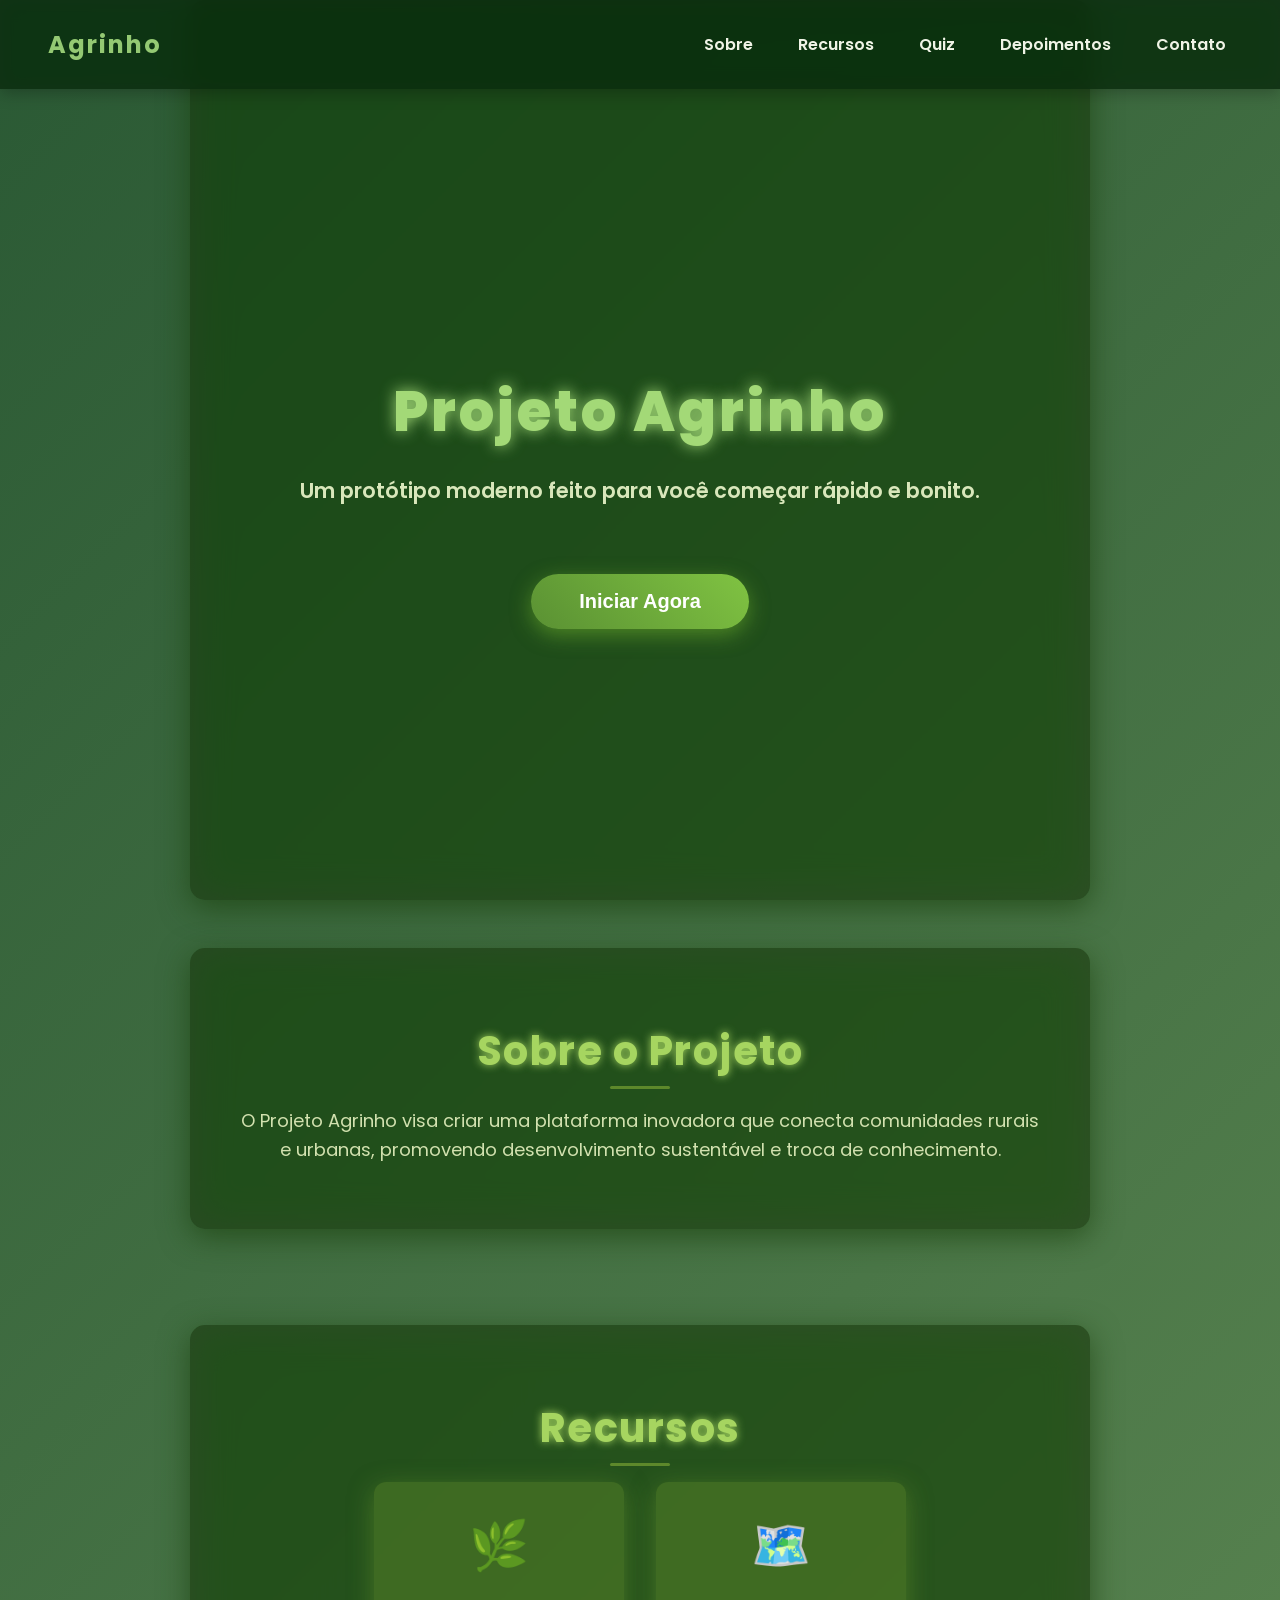
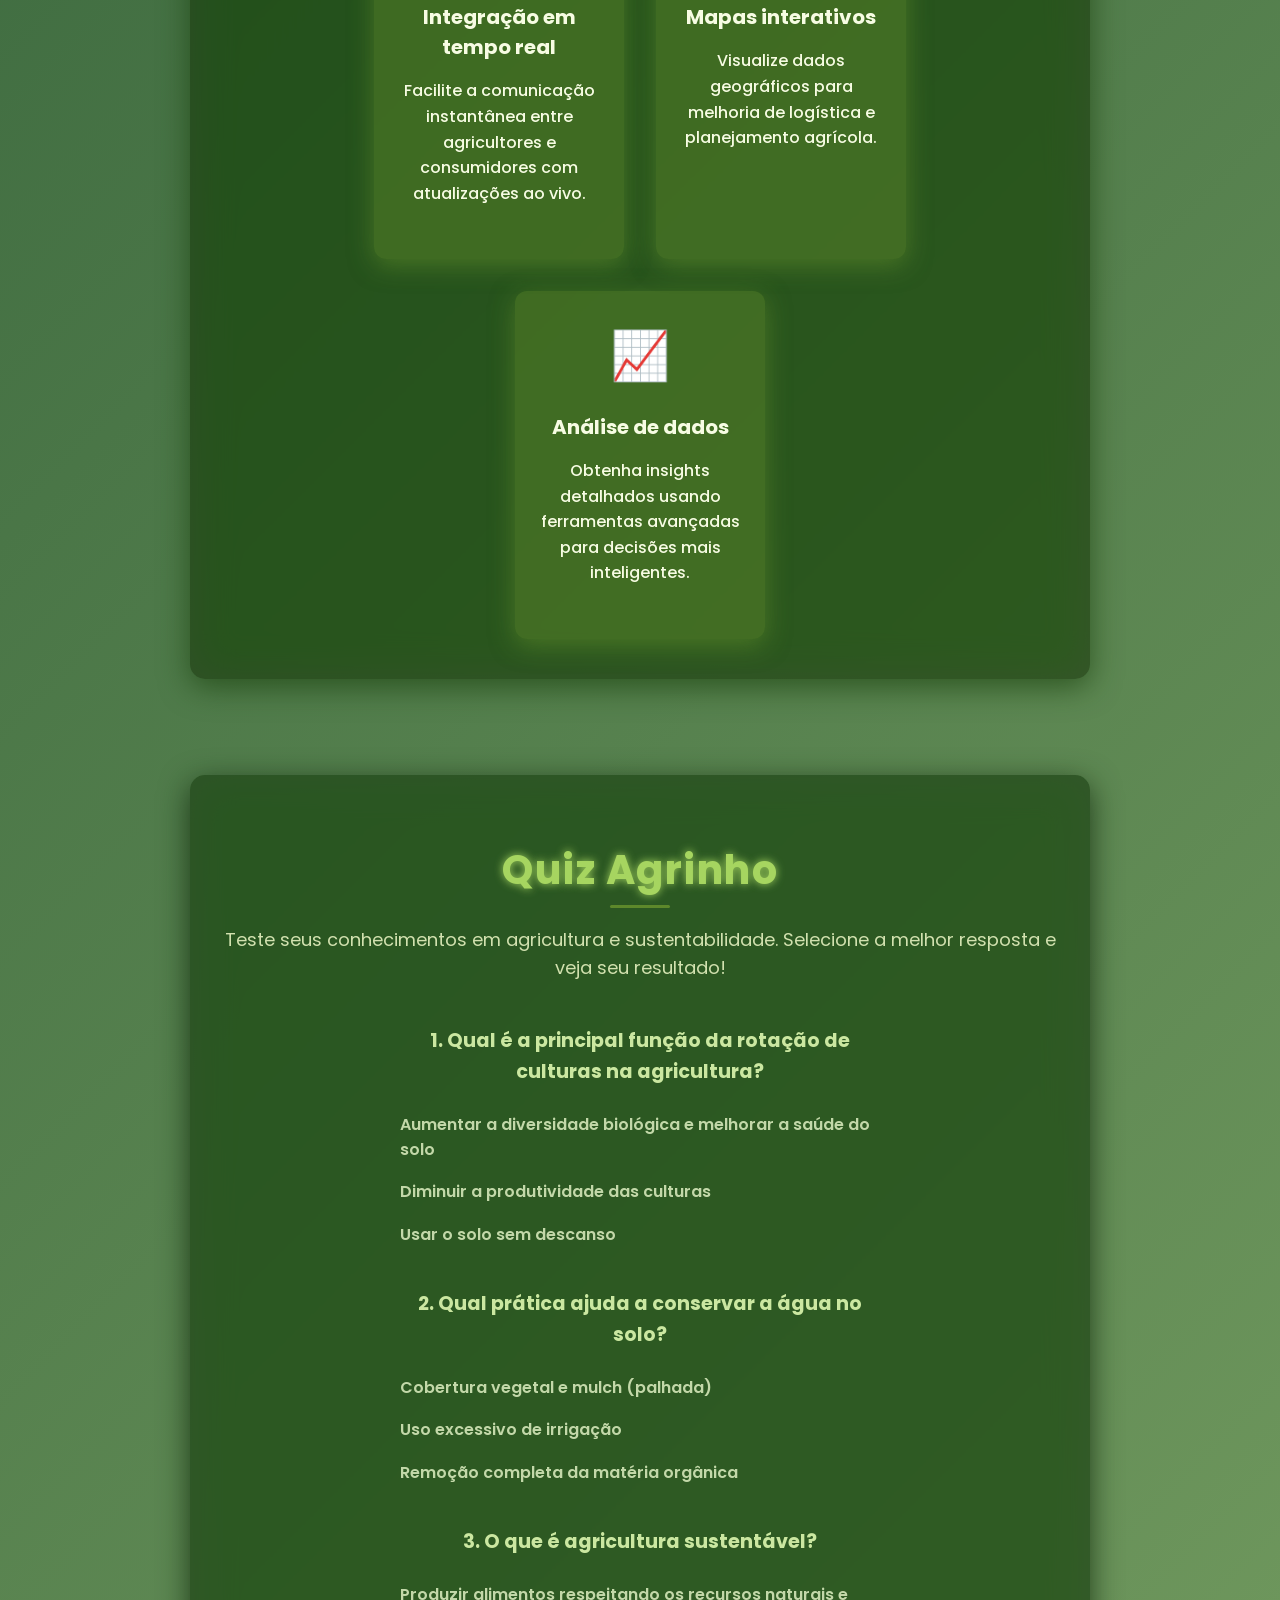
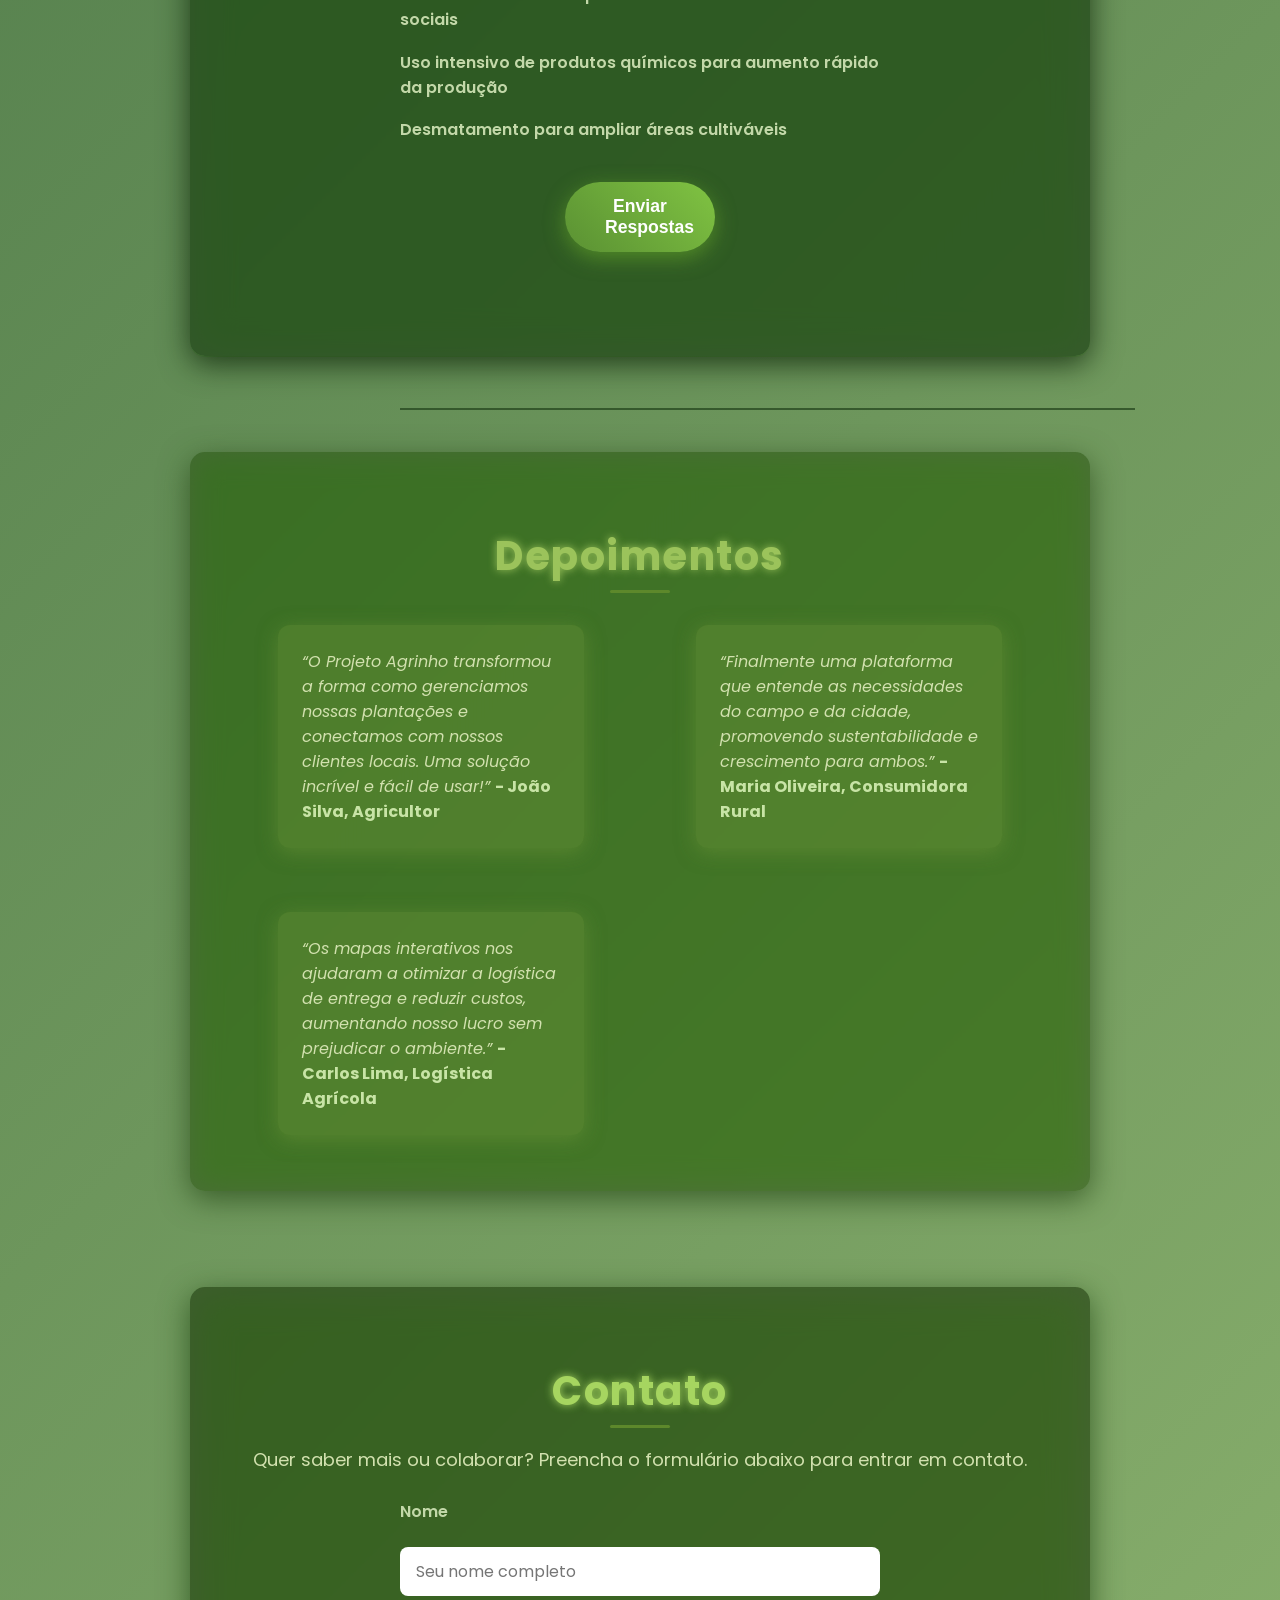
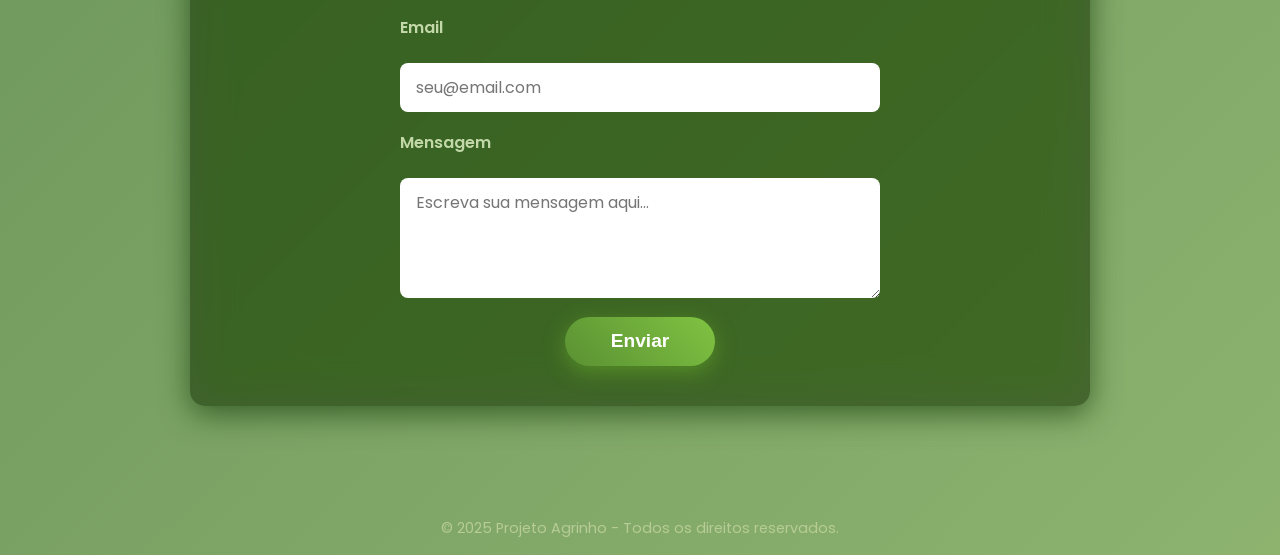
<file: index.html>
<!DOCTYPE html>
<html lang="pt-BR">
<head>
<meta charset="UTF-8" />
<meta name="viewport" content="width=device-width, initial-scale=1" />
<title>Projeto Agrinho Detalhado - Tema Agro</title>
<style>
  @import url('https://fonts.googleapis.com/css2?family=Poppins:wght@400;700&display=swap');

  /* Reset and base */
  *, *::before, *::after {
    box-sizing: border-box;
  }
  body, html {
    margin: 0; padding: 0; min-height: 100vh;
    font-family: 'Poppins', sans-serif;
    background: linear-gradient(135deg, #2a5934, #8db36f);
    color: #f0f4e6;
    scroll-behavior: smooth;
  }
  /* Navbar */
  nav {
    position: fixed;
    top: 0; left: 0; right: 0;
    background: rgba(14, 44, 17, 0.85);
    backdrop-filter: saturate(180%) blur(10px);
    display: flex;
    justify-content: space-between;
    align-items: center;
    padding: 1rem 3rem;
    z-index: 1000;
    box-shadow: 0 4px 15px rgba(0,0,0,0.25);
  }
  nav .logo {
    font-weight: 700;
    font-size: 1.5rem;
    color: #94c973;
    letter-spacing: 2px;
    user-select: none;
  }
  nav ul {
    list-style: none;
    display: flex;
    gap: 2rem;
  }
  nav ul li a {
    color: #f0f4e6;
    text-decoration: none;
    font-weight: 600;
    font-size: 1rem;
    padding: 0.2rem 0.4rem;
    transition: color 0.3s ease;
  }
  nav ul li a:hover,
  nav ul li a:focus {
    color: #b6db97;
  }

  /* Hero Section */
  .hero {
    min-height: 100vh;
    padding: 100px 2rem 3rem;
    max-width: 900px;
    margin: 0 auto;
    text-align: center;
    display: flex;
    flex-direction: column;
    justify-content: center;
    gap: 1.2rem;
    position: relative;
    z-index: 10;
  }
  .hero h1 {
    font-size: 3.5rem;
    letter-spacing: 3px;
    color: #a3d977;
    text-shadow: 0 0 15px #a3d977;
    margin-bottom: 0;
    font-weight: 800;
  }
  .hero p.subtitle {
    font-weight: 600;
    font-size: 1.3rem;
    color: #d9e7bb;
    margin-top: 0;
  }
  .hero button {
    align-self: center;
    margin-top: 1.5rem;
    background: linear-gradient(45deg, #5a9133, #80c342);
    border: none;
    padding: 1rem 3rem;
    border-radius: 50px;
    font-size: 1.25rem;
    font-weight: 700;
    color: white;
    cursor: pointer;
    box-shadow: 0 6px 20px rgba(95, 156, 41, 0.7);
    transition: transform 0.3s ease, box-shadow 0.3s ease;
  }
  .hero button:hover,
  .hero button:focus {
    transform: scale(1.1);
    box-shadow: 0 12px 30px rgba(95, 156, 41, 0.9);
    outline: none;
  }

  /* Sections */
  section {
    max-width: 900px;
    margin: 3rem auto 6rem auto;
    background: rgba(30, 53, 19, 0.6);
    backdrop-filter: saturate(180%) blur(20px);
    border-radius: 15px;
    padding: 2.5rem 3rem;
    box-shadow: 0 8px 30px rgba(27, 67, 14, 0.7);
    color: #d2e1af;
  }
  section h2 {
    font-size: 2.5rem;
    margin-bottom: 1rem;
    color: #a6d560;
    letter-spacing: 1.5px;
    font-weight: 700;
    text-align: center;
    text-shadow: 0 0 8px #a6d560;
    position: relative;
  }
  section h2::after {
    content: '';
    display: block;
    width: 60px;
    height: 3px;
    background: #5d882b;
    margin: 0.3rem auto 0 auto;
    border-radius: 2px;
  }
  section p {
    font-size: 1.125rem;
    line-height: 1.6;
    margin-bottom: 1.5rem;
    text-align: center;
  }

  /* Features list */
  .features-list {
    display: flex;
    gap: 2rem;
    flex-wrap: wrap;
    justify-content: center;
  }
  .feature-card {
    background: rgba(101, 144, 44, 0.4);
    border-radius: 12px;
    padding: 1.8rem 1.5rem;
    width: 250px;
    box-shadow: 0 6px 25px rgba(101, 144, 44, 0.55);
    transition: transform 0.3s ease, box-shadow 0.3s ease;
    text-align: center;
    color: #f7fce3;
  }
  .feature-card:hover {
    transform: translateY(-8px);
    box-shadow: 0 12px 40px rgba(101, 144, 44, 0.85);
  }
  .feature-icon {
    font-size: 3rem;
    margin-bottom: 1rem;
    color: #a6d560;
  }
  .feature-title {
    font-weight: 700;
    margin-bottom: 0.5rem;
    font-size: 1.25rem;
  }
  .feature-desc {
    font-size: 1rem;
    font-weight: 500;
  }

  /* Quiz */
  #quiz {
    background: rgba(37, 70, 30, 0.75);
    padding: 2rem 2rem 3rem 2rem;
    border-radius: 15px;
    max-width: 900px;
    margin: 3rem auto 6rem auto;
    box-shadow: 0 8px 30px rgba(15, 40, 10, 0.8);
  }
  #quiz h2 {
    margin-bottom: 1rem;
  }
  .question {
    margin-bottom: 1.5rem;
    font-weight: 700;
    font-size: 1.2rem;
    color: #cbe7a1;
  }
  .options {
    display: flex;
    flex-direction: column;
    gap: 0.8rem;
  }
  .option-label {
    background: rgba(101, 144, 44, 0.3);
    border-radius: 10px;
    padding: 0.75rem 1rem;
    cursor: pointer;
    color: #e3f0c3;
    transition: background-color 0.3s ease;
    user-select: none;
    border: 2px solid transparent;
  }
  .option-label:hover,
  .option-label:focus {
    background: #a6d560aa;
    border-color: #a6d560;
    outline: none;
  }
  input[type="radio"] {
    display: none;
  }
  input[type="radio"]:checked + .option-label {
    background: #a6d560;
    color: #124108;
    font-weight: 700;
    border-color: #124108;
  }
  #submitQuiz {
    margin-top: 1rem;
    background: linear-gradient(45deg, #5a9133, #80c342);
    border: none;
    padding: 0.9rem 2.5rem;
    border-radius: 50px;
    cursor: pointer;
    font-weight: 700;
    font-size: 1.1rem;
    color: white;
    box-shadow: 0 6px 20px rgba(95, 156, 41, 0.7);
    transition: transform 0.3s ease, box-shadow 0.3s ease;
    display: block;
    margin-left: auto;
    margin-right: auto;
  }
  #submitQuiz:hover,
  #submitQuiz:focus {
    transform: scale(1.05);
    box-shadow: 0 10px 30px rgba(95, 156, 41, 0.9);
    outline: none;
  }
  #quizResult {
    margin-top: 1.5rem;
    font-size: 1.25rem;
    font-weight: 700;
    text-align: center;
    color: #d4edc5;
    min-height: 2rem;
  }

  /* Testimonials */
  .testimonials {
    max-width: 900px;
    margin: 3rem auto 6rem auto;
    background: rgba(40, 70, 20, 0.5);
    backdrop-filter: saturate(180%) blur(15px);
    border-radius: 15px;
    padding: 2.5rem 3rem;
    box-shadow: 0 8px 30px rgba(35, 70, 20, 0.7);
    color: #d2e1af;
  }
  .testimonials h2 {
    font-size: 2.5rem;
    margin-bottom: 1rem;
    color: #9bc35b;
    letter-spacing: 1.5px;
    font-weight: 700;
    text-align: center;
    text-shadow: 0 0 8px #9bc35b;
  }
  .testimonial-list {
    display: grid;
    grid-template-columns: repeat(auto-fit,minmax(280px,1fr));
    gap: 2rem;
  }
  .testimonial-card {
    background: rgba(112, 151, 57, 0.35);
    border-radius: 12px;
    padding: 1.5rem;
    font-style: italic;
    box-shadow: 0 4px 20px rgba(112, 151, 57, 0.5);
  }
  .testimonial-author {
    margin-top: 1rem;
    font-weight: 700;
    font-style: normal;
    color: #c8e4a6;
    text-align: right;
  }

  /* Contact form */
  form {
    max-width: 480px;
    margin: 0 auto;
    display: flex;
    flex-direction: column;
    gap: 1.15rem;
  }
  label {
    font-weight: 600;
    font-size: 1rem;
    margin-bottom: 0.3rem;
    text-align: left;
    display: block;
    color: #c3d8a9;
  }
  input, textarea {
    padding: 0.75rem 1rem;
    border-radius: 8px;
    border: none;
    font-size: 1rem;
    font-family: 'Poppins', sans-serif;
    resize: vertical;
  }
  input:focus, textarea:focus {
    outline: 2px solid #7eab36;
    outline-offset: 2px;
  }
  textarea {
    min-height: 120px;
  }
  button[type="submit"] {
    background: linear-gradient(45deg, #5a9133, #80c342);
    color: white;
    font-weight: 700;
    font-size: 1.2rem;
    border: none;
    border-radius: 50px;
    padding: 0.85rem 2.8rem;
    cursor: pointer;
    box-shadow: 0 6px 20px rgba(95, 156, 41, 0.7);
    transition: transform 0.3s ease, box-shadow 0.3s ease;
    align-self: center;
    width: 150px;
  }
  button[type="submit"]:hover,
  button[type="submit"]:focus {
    transform: scale(1.1);
    box-shadow: 0 12px 30px rgba(95, 156, 41, 0.9);
    outline: none;
  }

  /* Footer */
  footer {
    text-align: center;
    padding: 1rem 2rem;
    color: #b7cc96;
    font-size: 0.9rem;
    user-select: none;
    position: relative;
    z-index: 10;
  }

  /* Responsive */
  @media (max-width: 700px) {
    nav {
      padding: 1rem 2rem;
    }
    nav ul {
      gap: 1.2rem;
    }
    .hero h1 {
      font-size: 2.5rem;
    }
    section h2 {
      font-size: 2rem;
    }
    .features-list {
      flex-direction: column;
      align-items: center;
    }
    .feature-card {
      width: 90%;
    }
    .testimonial-list {
      grid-template-columns: 1fr;
    }
  }

  /* Animations */
  .fade-in {
    opacity: 0;
    transform: translateY(30px);
    transition: opacity 0.8s ease, transform 0.8s ease;
  }
  .fade-in.visible {
    opacity: 1;
    transform: translateY(0);
  }
</style>
</head>
<body>
  <nav role="navigation" aria-label="Menu principal">
    <div class="logo">Agrinho</div>
    <ul>
      <li><a href="#about" tabindex="0">Sobre</a></li>
      <li><a href="#features" tabindex="0">Recursos</a></li>
      <li><a href="#quiz" tabindex="0">Quiz</a></li>
      <li><a href="#testimonials" tabindex="0">Depoimentos</a></li>
      <li><a href="#contact" tabindex="0">Contato</a></li>
    </ul>
  </nav>

  <main>
    <section class="hero" role="banner" aria-label="Apresentação do projeto Agrinho">
      <h1>Projeto Agrinho</h1>
      <p class="subtitle">Um protótipo moderno feito para você começar rápido e bonito.</p>
      <button id="startBtn" aria-label="Clique para iniciar o projeto">Iniciar Agora</button>
    </section>

    <section id="about" class="fade-in" tabindex="0" aria-labelledby="aboutTitle">
      <h2 id="aboutTitle">Sobre o Projeto</h2>
      <p>O Projeto Agrinho visa criar uma plataforma inovadora que conecta comunidades rurais e urbanas, promovendo desenvolvimento sustentável e troca de conhecimento.</p>
    </section>

    <section id="features" class="fade-in" tabindex="0" aria-labelledby="featuresTitle">
      <h2 id="featuresTitle">Recursos</h2>
      <div class="features-list">
        <article class="feature-card" tabindex="0" role="article" aria-label="Integração em tempo real">
          <div class="feature-icon" aria-hidden="true">🌿</div>
          <h3 class="feature-title">Integração em tempo real</h3>
          <p class="feature-desc">Facilite a comunicação instantânea entre agricultores e consumidores com atualizações ao vivo.</p>
        </article>
        <article class="feature-card" tabindex="0" role="article" aria-label="Mapas interativos">
          <div class="feature-icon" aria-hidden="true">🗺️</div>
          <h3 class="feature-title">Mapas interativos</h3>
          <p class="feature-desc">Visualize dados geográficos para melhoria de logística e planejamento agrícola.</p>
        </article>
        <article class="feature-card" tabindex="0" role="article" aria-label="Análise de dados">
          <div class="feature-icon" aria-hidden="true">📈</div>
          <h3 class="feature-title">Análise de dados</h3>
          <p class="feature-desc">Obtenha insights detalhados usando ferramentas avançadas para decisões mais inteligentes.</p>
        </article>
      </div>
    </section>

    <section id="quiz" class="fade-in" tabindex="0" aria-labelledby="quizTitle">
      <h2 id="quizTitle">Quiz Agrinho</h2>
      <p>Teste seus conhecimentos em agricultura e sustentabilidade. Selecione a melhor resposta e veja seu resultado!</p>
      <form id="quizForm" aria-label="Formulário de quiz com perguntas de múltipla escolha">
        <div class="question-block">
          <p class="question">1. Qual é a principal função da rotação de culturas na agricultura?</p>
          <div class="options" role="radiogroup" aria-labelledby="q1">
            <label><input type="radio" name="q1" value="a" required> Aumentar a diversidade biológica e melhorar a saúde do solo</label>
            <label><input type="radio" name="q1" value="b"> Diminuir a produtividade das culturas</label>
            <label><input type="radio" name="q1" value="c"> Usar o solo sem descanso</label>
          </div>
        </div>
        <div class="question-block">
          <p class="question">2. Qual prática ajuda a conservar a água no solo?</p>
          <div class="options" role="radiogroup" aria-labelledby="q2">
            <label><input type="radio" name="q2" value="a" required> Cobertura vegetal e mulch (palhada)</label>
            <label><input type="radio" name="q2" value="b"> Uso excessivo de irrigação</label>
            <label><input type="radio" name="q2" value="c"> Remoção completa da matéria orgânica</label>
          </div>
        </div>
        <div class="question-block">
          <p class="question">3. O que é agricultura sustentável?</p>
          <div class="options" role="radiogroup" aria-labelledby="q3">
            <label><input type="radio" name="q3" value="a" required> Produzir alimentos respeitando os recursos naturais e sociais</label>
            <label><input type="radio" name="q3" value="b"> Uso intensivo de produtos químicos para aumento rápido da produção</label>
            <label><input type="radio" name="q3" value="c"> Desmatamento para ampliar áreas cultiváveis</label>
          </div>
        </div>
        <button type="submit" id="submitQuiz" aria-label="Enviar respostas do quiz">Enviar Respostas</button>
      </form>
      <div id="quizResult" aria-live="polite" role="region"></div>
    </section>

    <section id="testimonials" class="testimonials fade-in" tabindex="0" aria-labelledby="testimonialsTitle">
      <h2 id="testimonialsTitle">Depoimentos</h2>
      <div class="testimonial-list">
        <blockquote class="testimonial-card" tabindex="0">
          “O Projeto Agrinho transformou a forma como gerenciamos nossas plantações e conectamos com nossos clientes locais. Uma solução incrível e fácil de usar!”
          <cite class="testimonial-author">- João Silva, Agricultor</cite>
        </blockquote>
        <blockquote class="testimonial-card" tabindex="0">
          “Finalmente uma plataforma que entende as necessidades do campo e da cidade, promovendo sustentabilidade e crescimento para ambos.”
          <cite class="testimonial-author">- Maria Oliveira, Consumidora Rural</cite>
        </blockquote>
        <blockquote class="testimonial-card" tabindex="0">
          “Os mapas interativos nos ajudaram a otimizar a logística de entrega e reduzir custos, aumentando nosso lucro sem prejudicar o ambiente.”
          <cite class="testimonial-author">- Carlos Lima, Logística Agrícola</cite>
        </blockquote>
      </div>
    </section>

    <section id="contact" class="fade-in" tabindex="0" aria-labelledby="contactTitle">
      <h2 id="contactTitle">Contato</h2>
      <p>Quer saber mais ou colaborar? Preencha o formulário abaixo para entrar em contato.</p>
      <form id="contactForm" aria-label="Formulário de contato do Projeto Agrinho">
        <label for="nameInput">Nome</label>
        <input type="text" id="nameInput" name="name" required placeholder="Seu nome completo" aria-required="true" />
        <label for="emailInput">Email</label>
        <input type="email" id="emailInput" name="email" required placeholder="seu@email.com" aria-required="true" />
        <label for="messageInput">Mensagem</label>
        <textarea id="messageInput" name="message" required placeholder="Escreva sua mensagem aqui..." aria-required="true"></textarea>
        <button type="submit" aria-label="Enviar formulário de contato">Enviar</button>
      </form>
    </section>
  </main>

  <footer role="contentinfo" aria-label="Informações do rodapé">
    &copy; 2025 Projeto Agrinho - Todos os direitos reservados.
  </footer>

<script>
  // Button alert on hero section
  const startBtn = document.getElementById('startBtn');
  startBtn.addEventListener('click', () => {
    alert('Projeto Agrinho iniciado com sucesso! Vamos juntos construir algo incrível!');
  });

  // Contact form submission simulation
  const form = document.getElementById('contactForm');
  form.addEventListener('submit', e => {
    e.preventDefault();
    const name = form.name.value.trim();
    if (name.length < 2) {
      alert('Por favor, insira um nome válido.');
      return;
    }
    alert(`Obrigado por sua mensagem, ${name}! Entraremos em contato em breve.`);
    form.reset();
  });

  // Quiz Handling
  const quizForm = document.getElementById('quizForm');
  const quizResult = document.getElementById('quizResult');

  const answers = {
    q1: 'a',
    q2: 'a',
    q3: 'a'
  };

  quizForm.addEventListener('submit', e => {
    e.preventDefault();
    let score = 0;
    const formData = new FormData(quizForm);
    for (const [q, a] of Object.entries(answers)) {
      if (formData.get(q) === a) {
        score++;
      }
    }
    const total = Object.keys(answers).length;
    let message = '';
    if(score === total) {
      message = `Parabéns! Você acertou todas as ${total} perguntas! 🌟🌿`;
    } else if (score >= total / 2) {
      message = `Muito bem! Você acertou ${score} de ${total} perguntas. Continue aprendendo! 🌱`;
    } else {
      message = `Você acertou ${score} de ${total} perguntas. Que tal estudar mais para se tornar um expert em agro? 🌾`;
    }
    quizResult.textContent = message;
    quizResult.focus();
  });

  // Scroll fade-in animation
  const fadeEls = document.querySelectorAll('.fade-in');
  const observer = new IntersectionObserver(entries => {
    entries.forEach(entry => {
      if (entry.isIntersecting) {
        entry.target.classList.add('visible');
        observer.unobserve(entry.target);
      }
    });
  }, {
    threshold: 0.2
  });
  fadeEls.forEach(el => observer.observe(el));
</script>
</body>
</html>
</file>
